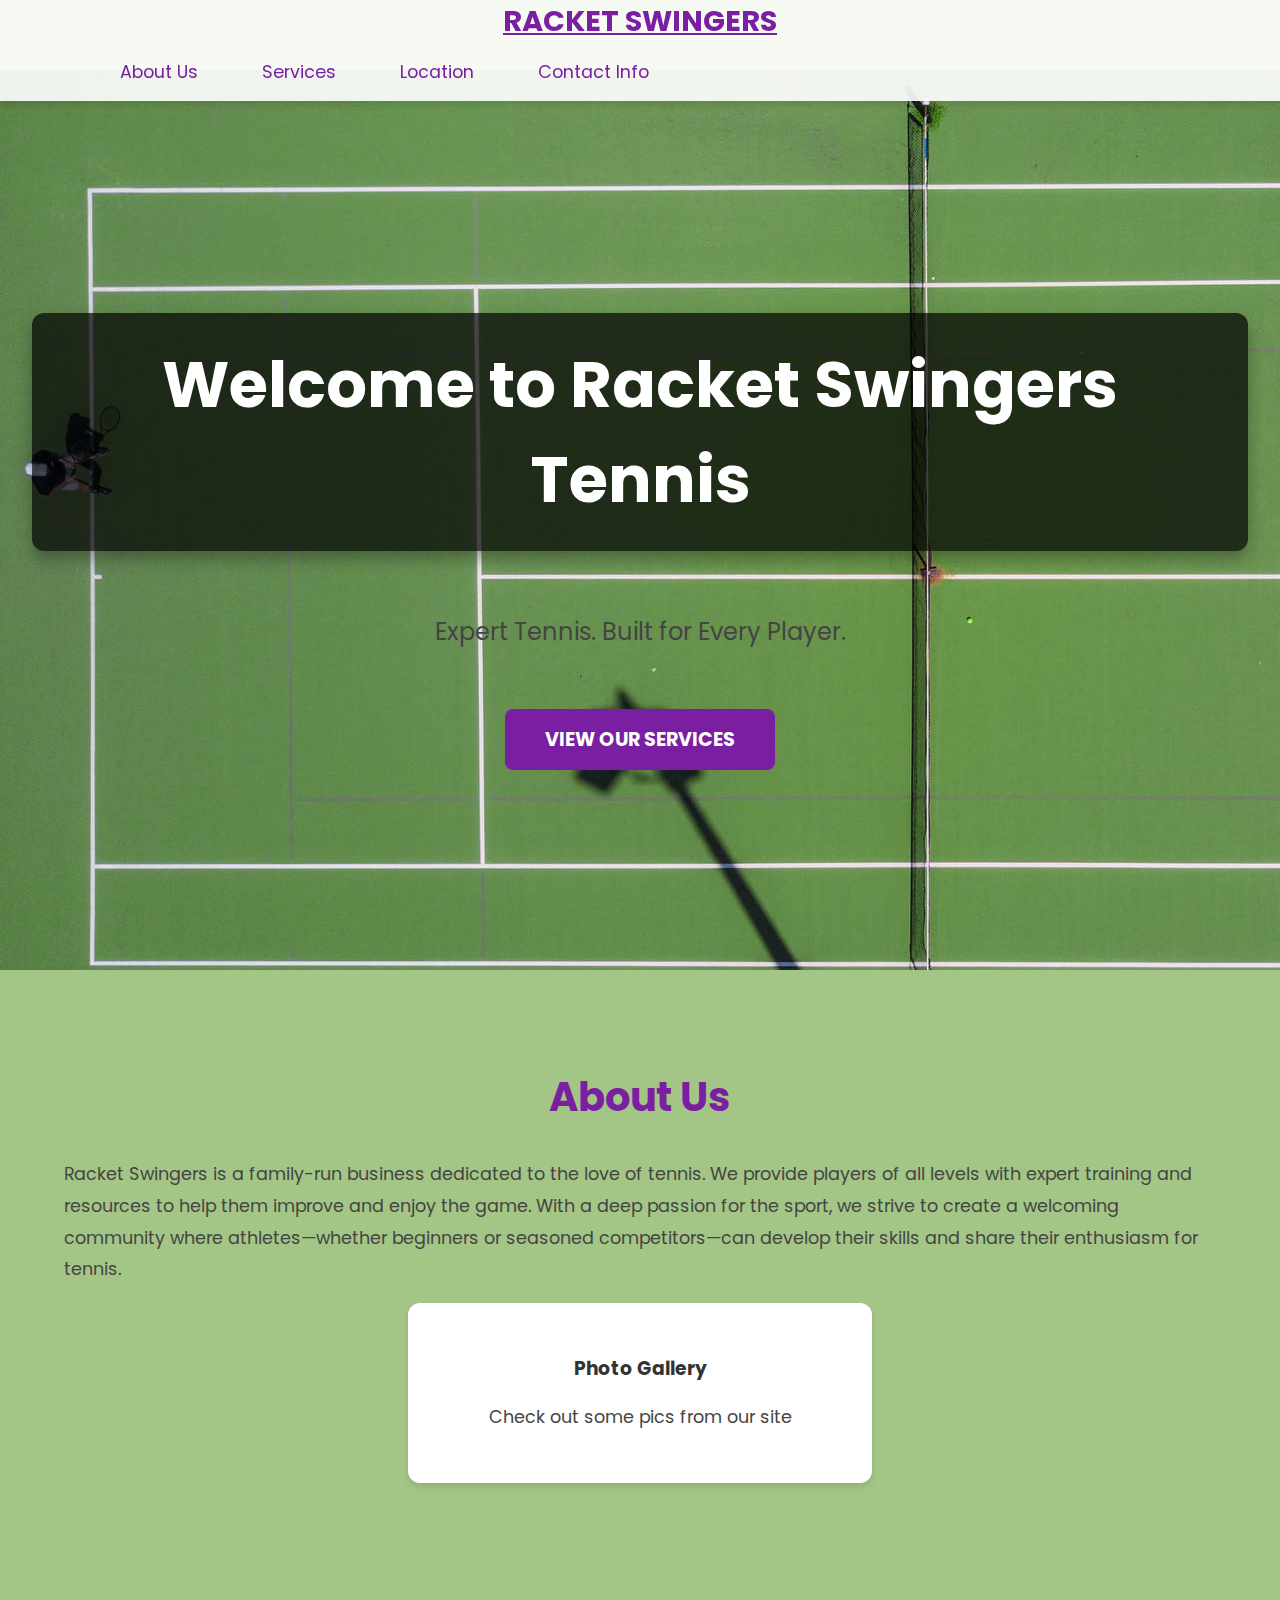
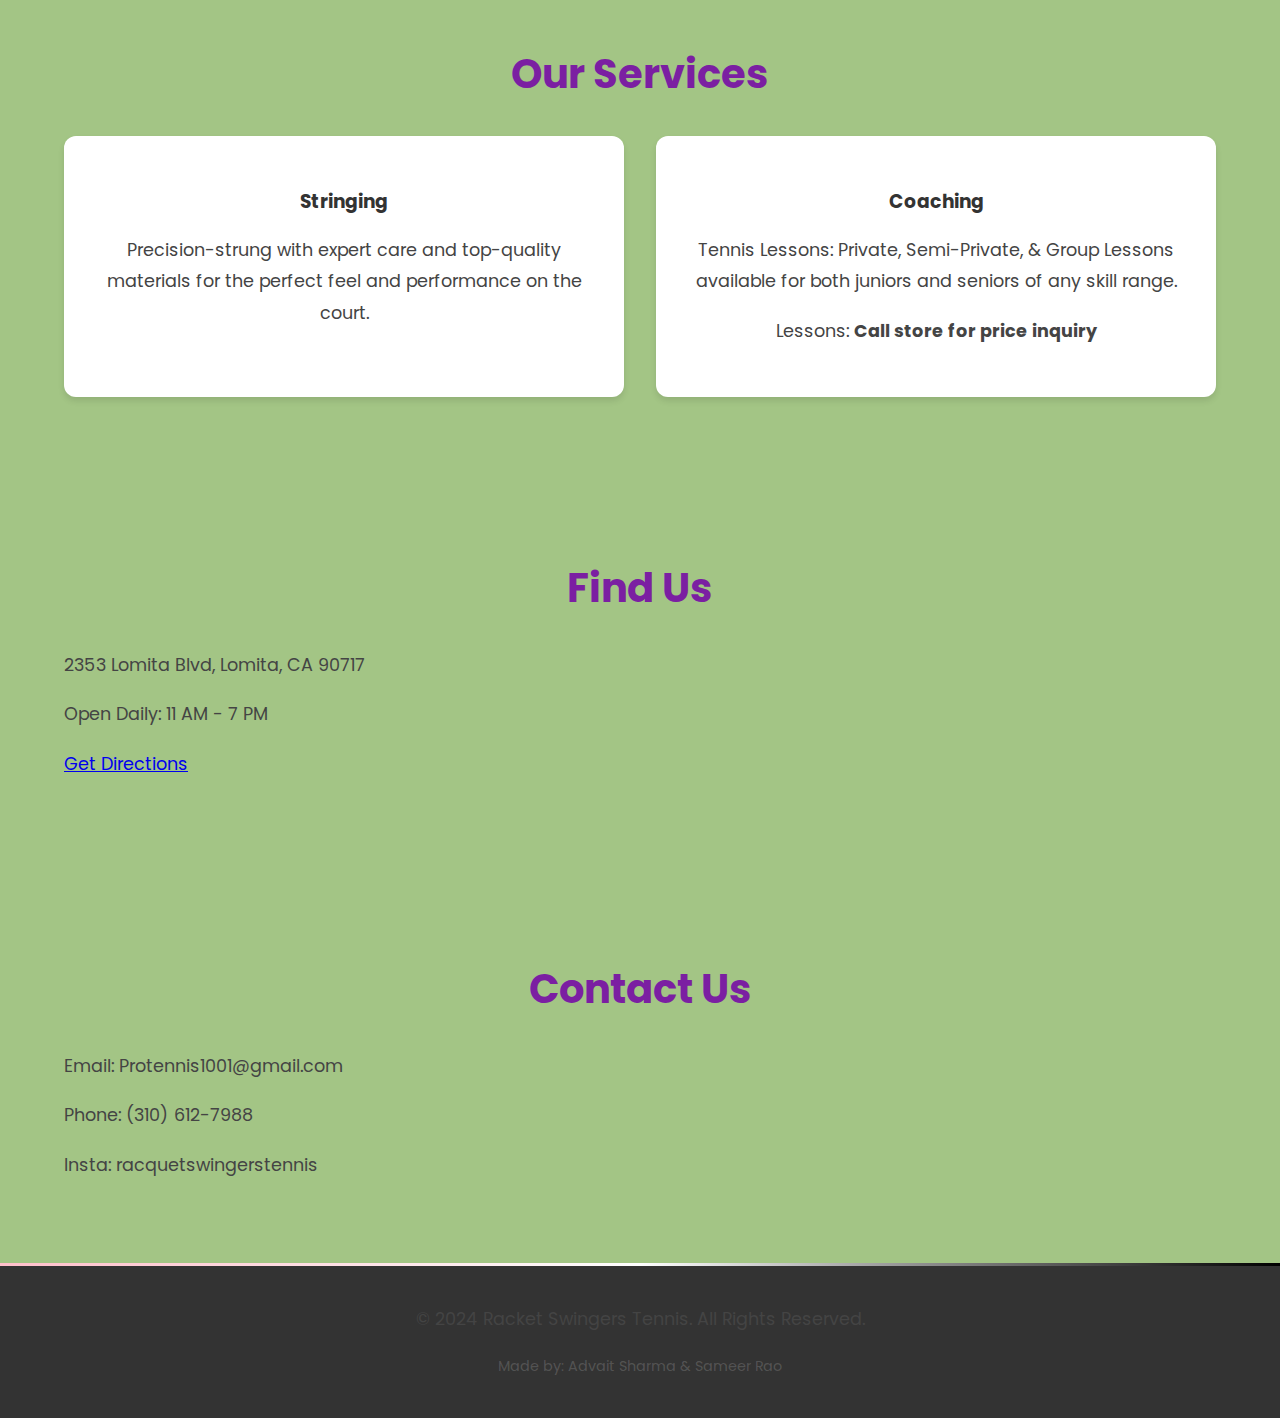
<file: index.html>
<!DOCTYPE html>
<html lang="en">
<head>
 <!-- Google tag (gtag.js) -->
<script async src="https://www.googletagmanager.com/gtag/js?id=G-RE0ND6L4NV"></script>
<script>
  window.dataLayer = window.dataLayer || [];
  function gtag(){dataLayer.push(arguments);}
  gtag('js', new Date());

  gtag('config', 'G-RE0ND6L4NV');
</script>
  <meta charset="UTF-8">
  <meta name="viewport" content="width=device-width, initial-scale=1.0">
  <title>Racket Swingers Tennis</title>
  <link rel="stylesheet" href="styles.css">
  <script defer src="script.js"></script>
  <link href="https://fonts.googleapis.com/css2?family=Poppins:wght@300;400;700&display=swap" rel="stylesheet">
</head>
<body>
  <!-- Navbar -->
  <header>
    <nav class="navbar">
      <div class="container">
        <a href="#" class="logo">Racket Swingers</a>  
        <ul class="nav-links">
          <li><a href="#about">About Us</a></li>
          <li><a href="#menu">Services</a></li>
          <li><a href="#location">Location</a></li>
          <li><a href="#contact">Contact Info</a></li>
        </ul>
      </div>
    </nav>
  </header>

  <!-- Hero Section -->
  <section class="hero">
    <h1>Welcome to Racket Swingers Tennis</h1>
    <p>Expert Tennis. Built for Every Player.</p>
    <a href="#menu" class="btn">View Our Services</a>
  </section>

  <!-- About Section -->
  <section id="about" class="about">
    <div class="container">
      <h2>About Us</h2>
      <p>Racket Swingers is a family-run business dedicated to the love of tennis. We provide players of all levels with expert training and resources to help them improve and enjoy the game. With a deep passion for the sport, we strive to create a welcoming community where athletes—whether beginners or seasoned competitors—can develop their skills and share their enthusiasm for tennis.</p>
      
      <!-- Photo Gallery Box -->
      <div class="flavor-item">
        <h3><a href="Gallery Folder/gallery.html" target="_blank">Photo Gallery</a></h3>
        <p>Check out some pics from our site</p>
      </div>
    </div>
  </section>

  <!-- Menu Section -->
  <section id="menu" class="menu">
    <div class="container">
      <h2>Our Services</h2>
      <div class="flavor-grid">
        <div class="flavor-item">
          <h3><a href="Stringing Folder/string.html" target="_blank">Stringing</a></h3>
          <p>Precision-strung with expert care and top-quality materials for the perfect feel and performance on the court.</p>
        </div>
        <div class="flavor-item">
          <h3>Coaching</h3>
          <p>Tennis Lessons: Private, Semi-Private, & Group Lessons available for both juniors and seniors of any skill range.</p>
          <p>Lessons: <strong>Call store for price inquiry</strong></p>
        </div>
      </div>
    </div>
  </section>

  <!-- Location Section -->
  <section id="location" class="location">
    <div class="container">
      <h2>Find Us</h2>
      <p>2353 Lomita Blvd, Lomita, CA 90717</p>
      <p>Open Daily: 11 AM - 7 PM</p>
      <p><a id="get-directions" href="#" target="_blank">Get Directions</a></p>
    </div>
  </section>

  <!-- Contact Section -->
  <section id="contact" class="contact">
    <div class="container">
      <h2>Contact Us</h2>
      <p>Email: Protennis1001@gmail.com</p>
      <p>Phone: (310) 612-7988</p>
      <p>Insta: racquetswingerstennis</p>
    </div>
  </section>

  <!-- Footer -->
  <footer>
    <div class="container">
      <p>© 2024 Racket Swingers Tennis. All Rights Reserved.</p>
      <p style="font-size: 0.9rem; margin-top: 5px; color: #ffffff2a;">Made by: Advait Sharma & Sameer Rao</p>
    </div>
  </footer>

  <script src="script.js"></script>
</body>
</html>
</file>
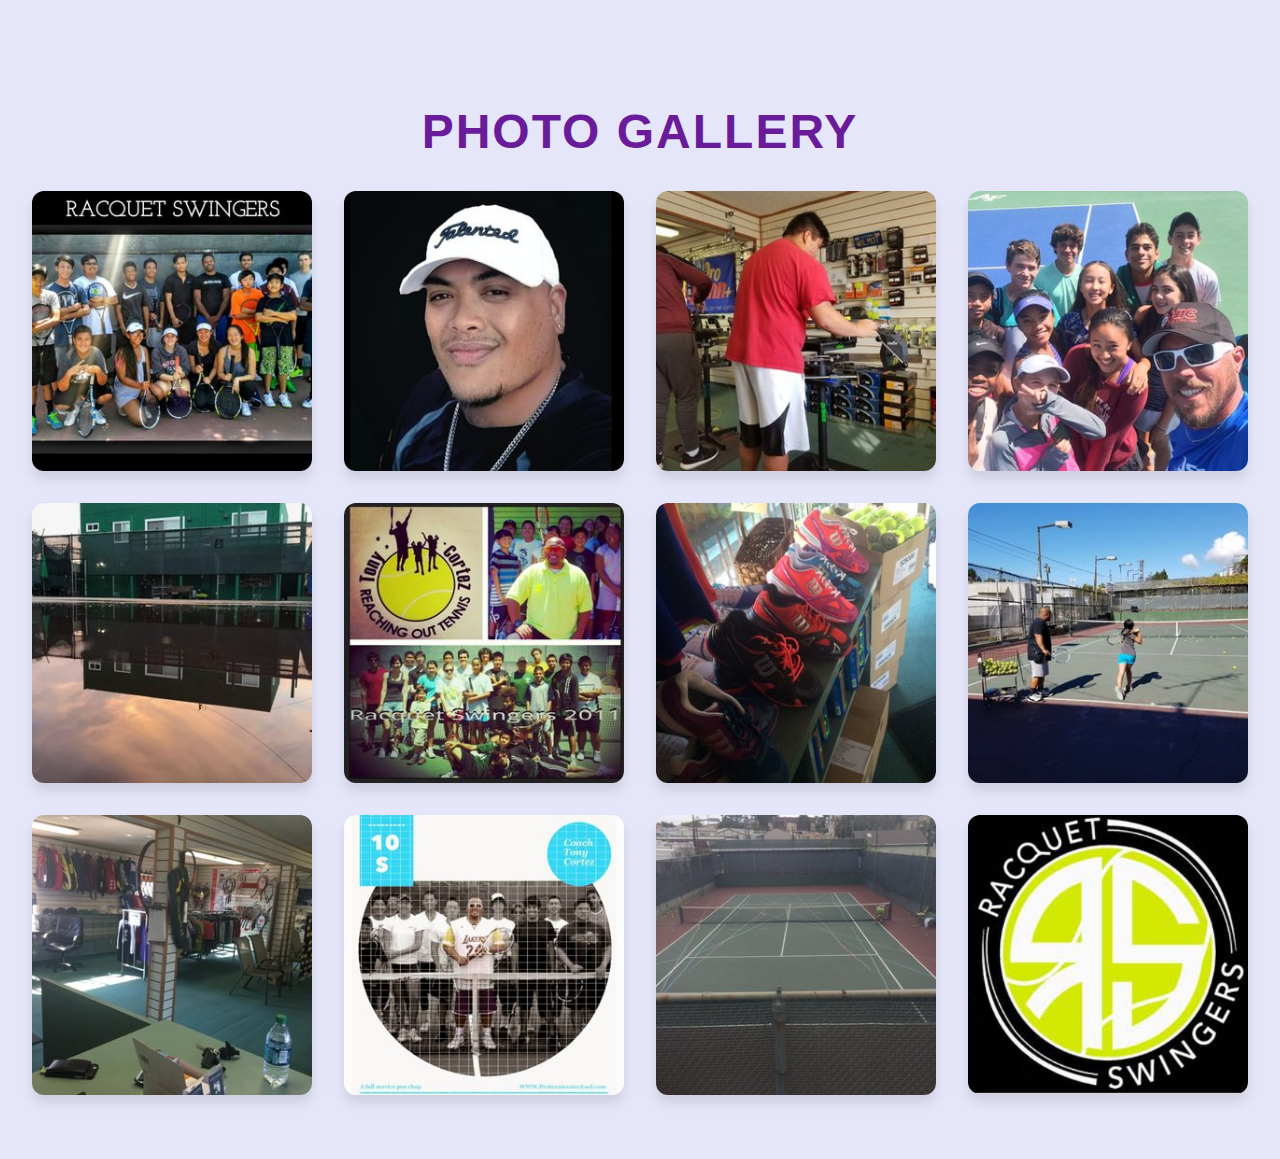
<file: gallery.html>
<!DOCTYPE html>
<html lang="en">
<head>
  <meta charset="UTF-8">
  <meta name="viewport" content="width=device-width, initial-scale=1.0">
  <title>Racket Swingers Tennis</title>
  <!-- Link to your styles.css -->
  <link rel="stylesheet" href="Gallery Folder/gallery.css">
</head>
<body>
  <!-- Gallery Section -->
  <section id="gallery" class="gallery">
    <div class="container">
      <h2>Photo Gallery</h2>
      <div class="gallery-grid">
        <img src="Gallery Folder/pic1.jpg" alt="Gallery Image 1">
        <img src="Gallery Folder/pic2.jpg" alt="Gallery Image 2">
        <img src="Gallery Folder/pic3.jpg" alt="Gallery Image 3">
        <img src="Gallery Folder/pic4.jpg" alt="Gallery Image 4">
        <img src="Gallery Folder/pic5.jpg" alt="Gallery Image 5">
        <img src="Gallery Folder/pic6.jpg" alt="Gallery Image 6">
        <img src="Gallery Folder/pic7.jpg" alt="Gallery Image 7">
        <img src="Gallery Folder/pic8.jpg" alt="Gallery Image 8">
        <img src="Gallery Folder/pic9.jpg" alt="Gallery Image 9">
        <img src="Gallery Folder/pic10.jpg" alt="Gallery Image 10">
        <img src="Gallery Folder/pic11.jpg" alt="Gallery Image 11">
        <img src="Gallery Folder/pic12.jpg" alt="Gallery Image 12">
      </div>
    </div>
  </section>

  <!-- Optional JavaScript -->
  <script src="script.js"></script>
</body>
</html>
</file>
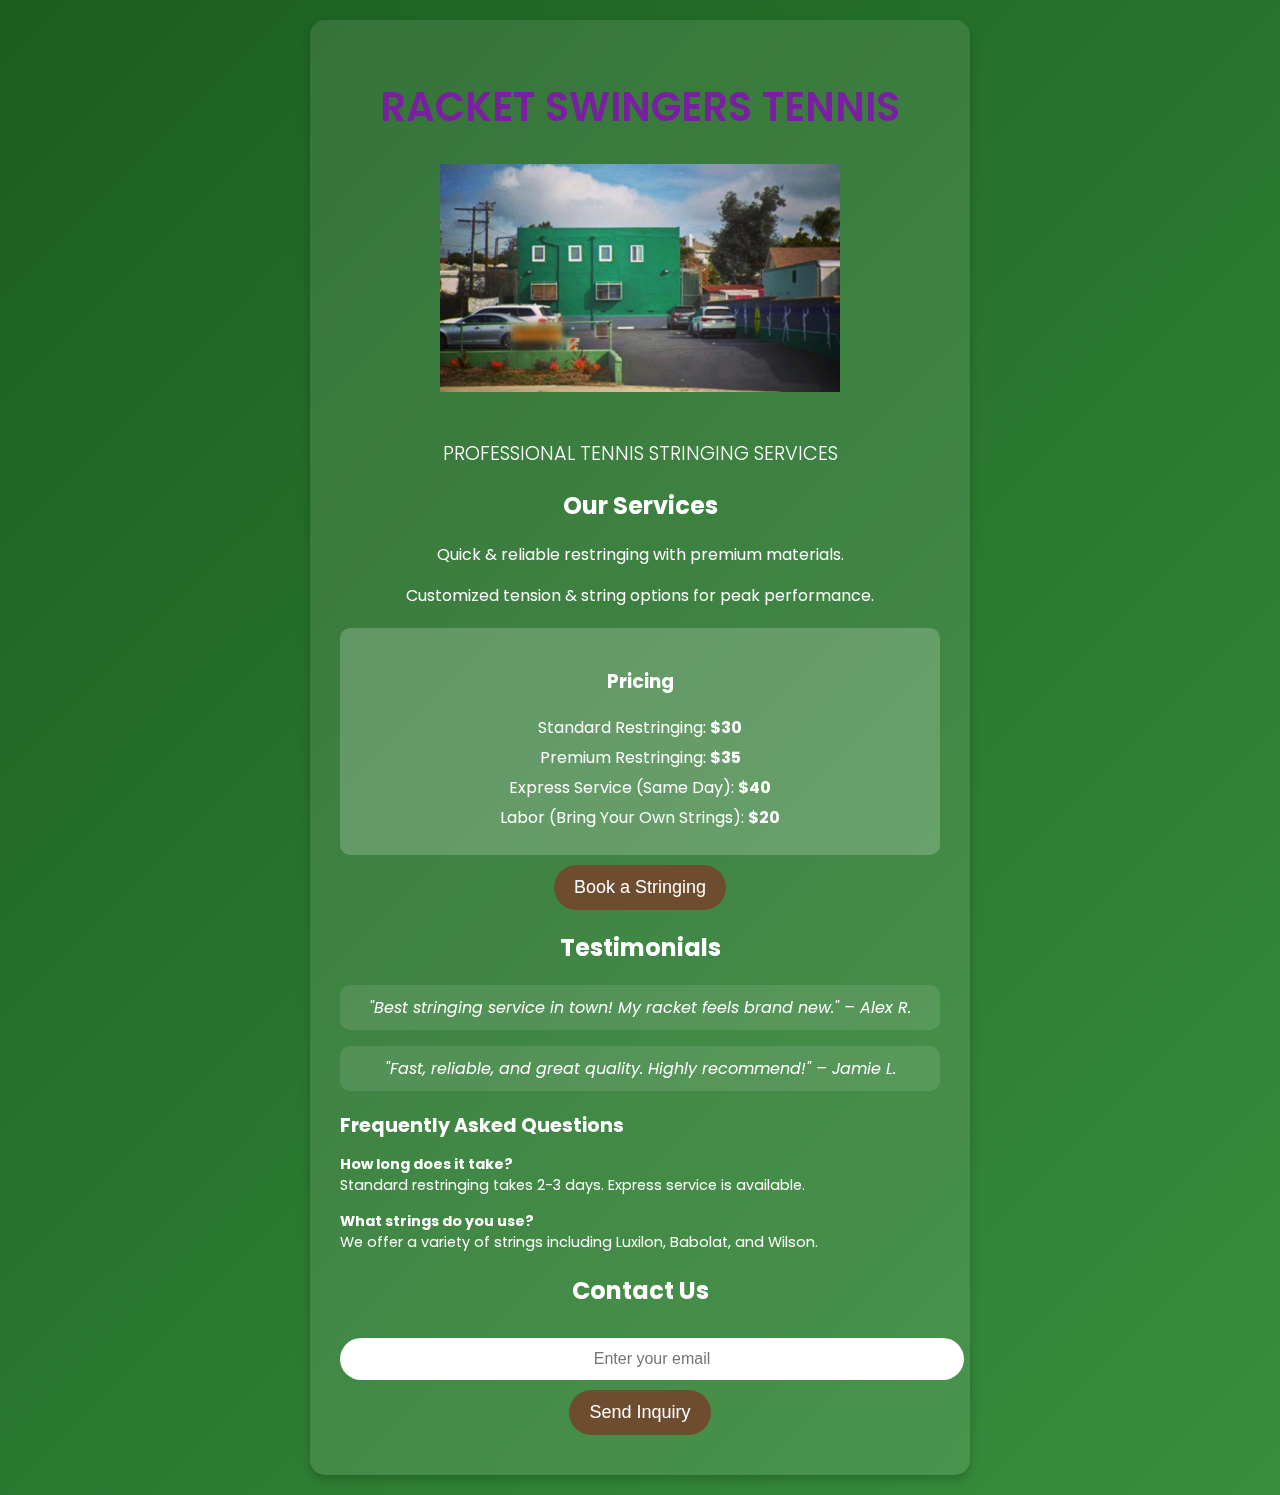
<file: string.html>
<!DOCTYPE html>
<html lang="en">
<head>
    <meta charset="UTF-8">
    <meta name="viewport" content="width=device-width, initial-scale=1.0">
    <title>RACKET SWINGERS TENNIS - Tennis Stringing</title>
    <link href="https://fonts.googleapis.com/css2?family=Poppins:wght@300;400;600&display=swap" rel="stylesheet">
    <style>
        body {
            font-family: 'Poppins', sans-serif;
            background: linear-gradient(135deg, #1b5e20, #388e3c);
            color: white;
            text-align: center;
            margin: 0;
            padding: 20px;
        }
        .container {
            max-width: 600px;
            margin: auto;
            background: rgba(255, 255, 255, 0.1);
            padding: 30px;
            border-radius: 15px;
            backdrop-filter: blur(10px);
            box-shadow: 0 4px 10px rgba(0,0,0,0.2);
        }
        h1 {
            font-size: 2.5rem;
            font-weight: 600;
            color: #7B1FA2; /* Purple title */
        }
        .tagline {
            font-size: 1.2rem;
            font-weight: 300;
            margin-bottom: 20px;
        }
        .btn {
            background: #6D4C2F;
            color: white;
            border: none;
            padding: 12px 20px;
            font-size: 18px;
            border-radius: 30px;
            cursor: pointer;
            transition: 0.3s ease;
            display: block;
            margin: 10px auto;
        }
        .btn:hover {
            background: #6D4C2F;
            transform: scale(1.05);
        }
        input {
            width: 100%;
            padding: 12px;
            margin-top: 10px;
            border: none;
            border-radius: 30px;
            text-align: center;
            font-size: 16px;
            outline: none;
        }
        .pricing-table {
            background: rgba(255, 255, 255, 0.2);
            padding: 20px;
            border-radius: 10px;
            margin-top: 20px;
        }
        .pricing-table p {
            margin: 5px 0;
        }
        .testimonial {
            font-style: italic;
            margin-top: 15px;
            padding: 10px;
            background: rgba(255, 255, 255, 0.1);
            border-radius: 10px;
        }
        .faq {
            text-align: left;
            margin-top: 20px;
        }
        .faq h3 {
            font-size: 1.2rem;
            margin-bottom: 10px;
        }
        .faq p {
            font-size: 0.9rem;
            margin-bottom: 15px;
        }
    </style>
</head>
<body>
    <div class="container">
        <h1> RACKET SWINGERS TENNIS </h1>
        
        <!-- Image added below the title -->
        <img src="images/image.jpg" alt="Tennis Racket" style="width: 100%; max-width: 400px; margin-bottom: 20px;">

        <p class="tagline">PROFESSIONAL TENNIS STRINGING SERVICES</p>

        <h2>Our Services</h2>
        <p>Quick & reliable restringing with premium materials.</p>
        <p>Customized tension & string options for peak performance.</p>

        <div class="pricing-table">
            <h3>Pricing</h3>
            <p>Standard Restringing: <strong>$30</strong></p>
            <p>Premium Restringing: <strong>$35</strong></p>
            <p>Express Service (Same Day): <strong>$40</strong></p>
            <p>Labor (Bring Your Own Strings): <strong>$20</strong></p>
        </div>

        <button class="btn" onclick="bookStringing()">Book a Stringing</button>

        <h2>Testimonials</h2>
        <p class="testimonial">"Best stringing service in town! My racket feels brand new." – Alex R.</p>
        <p class="testimonial">"Fast, reliable, and great quality. Highly recommend!" – Jamie L.</p>

        <div class="faq">
            <h3>Frequently Asked Questions</h3>
            <p><strong>How long does it take?</strong><br> Standard restringing takes 2-3 days. Express service is available.</p>
            <p><strong>What strings do you use?</strong><br> We offer a variety of strings including Luxilon, Babolat, and Wilson.</p>
        </div>

        <h2>Contact Us</h2>
        <input type="email" id="email" placeholder="Enter your email">
        <button class="btn" onclick="sendInquiry()">Send Inquiry</button>
    </div>

    <script>
        function sendInquiry() {
            const email = document.getElementById("email").value;
            if (!email) {
                alert("Please enter your email before sending.");
                return;
            }

            // Open Gmail in a new tab with a blank email draft
            const gmailURL = `https://mail.google.com/mail/?view=cm&to=Protennis1001@gmail.com&su=Inquiry&body=Hello, I would like to ask about your stringing services. `;
            window.open(gmailURL, '_blank');
        }
    </script>
</body>
</html>
</file>
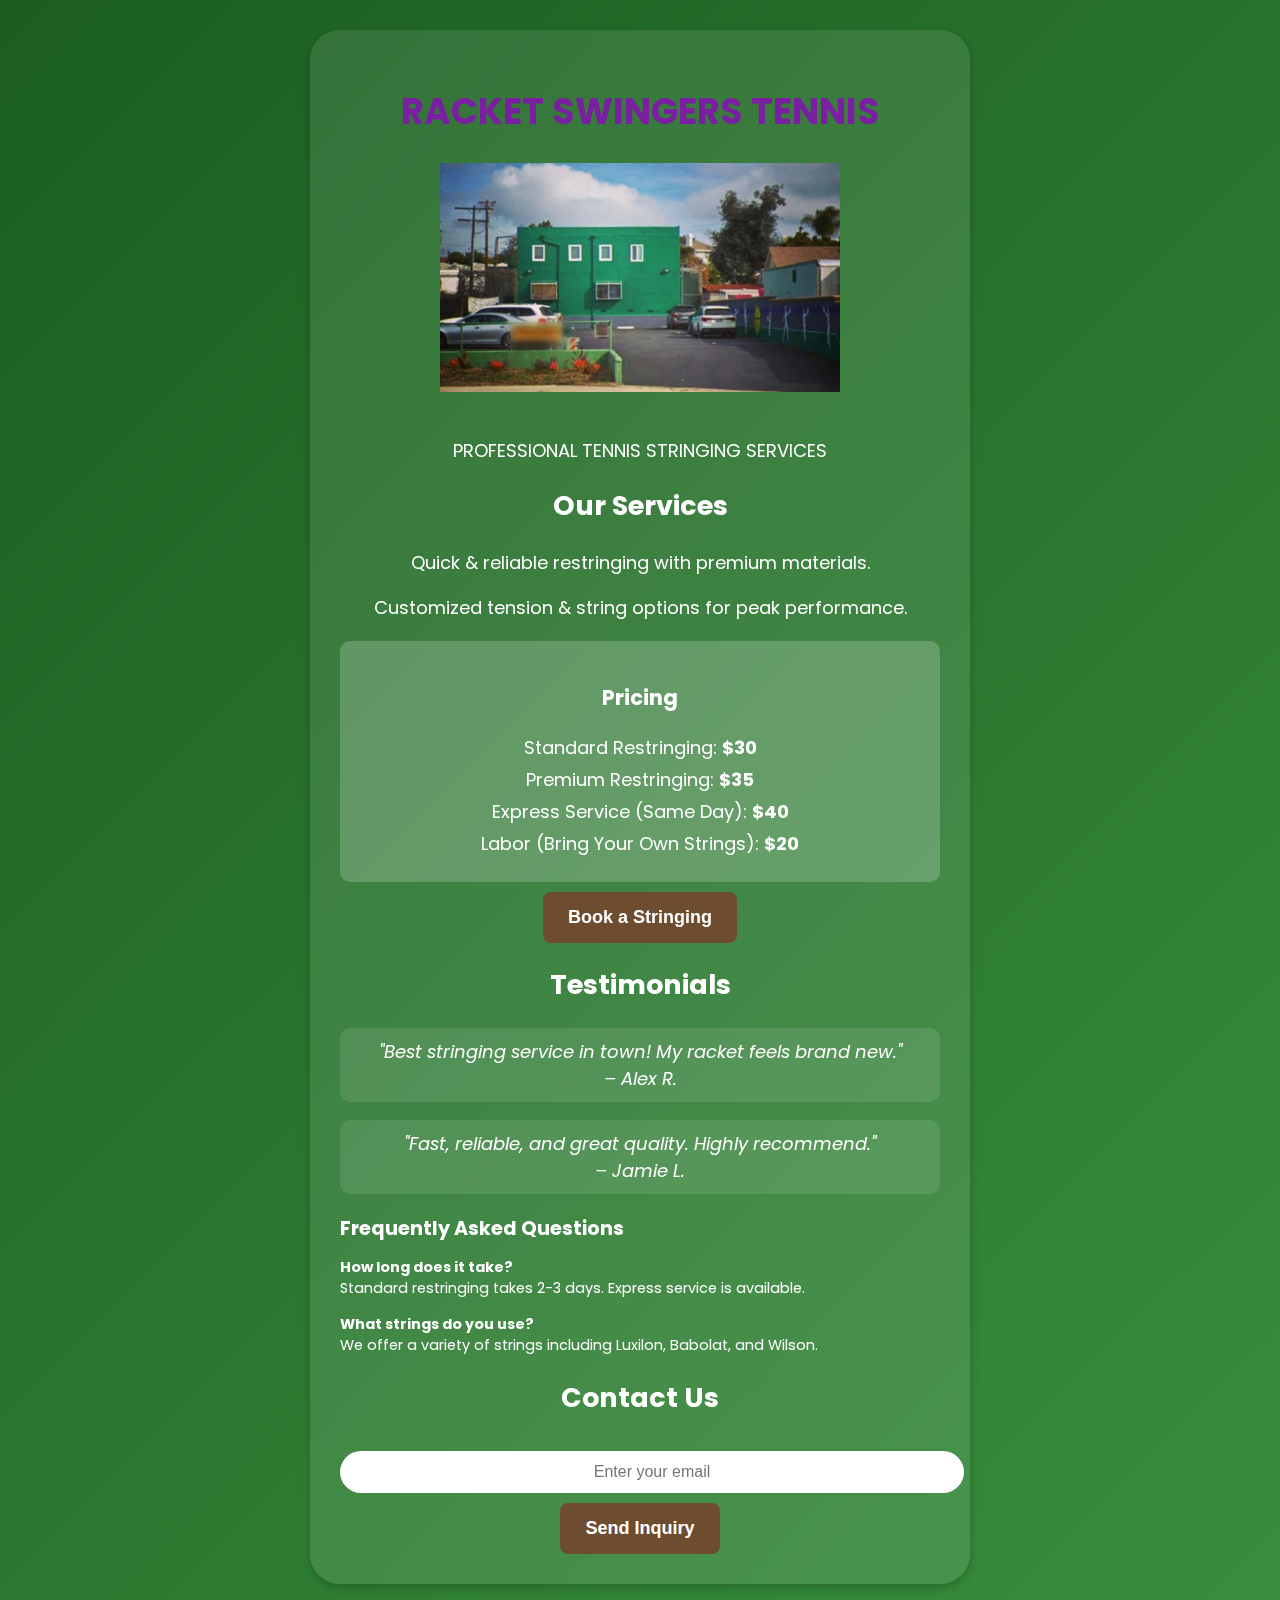
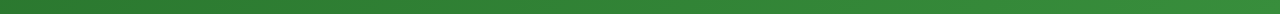
<file: Stringing Folder/string.html>
<!DOCTYPE html>
<html lang="en">
<head>
    <!-- Google tag (gtag.js) -->
<script async src="https://www.googletagmanager.com/gtag/js?id=G-RE0ND6L4NV"></script>
<script>
  window.dataLayer = window.dataLayer || [];
  function gtag(){dataLayer.push(arguments);}
  gtag('js', new Date());

  gtag('config', 'G-RE0ND6L4NV');
</script>
    <meta charset="UTF-8">
    <meta name="viewport" content="width=device-width, initial-scale=1.0">
    <title>RACKET SWINGERS TENNIS - Tennis Stringing</title>
    <link href="https://fonts.googleapis.com/css2?family=Poppins:wght@300;400;600&display=swap" rel="stylesheet">
    <style>
        body {
            font-family: 'Poppins', sans-serif;
            background: linear-gradient(135deg, #1b5e20, #388e3c);
            color: rgb(255, 255, 255);
            text-align: center;
            margin: 0;
            padding: 20px;
        }
        h1 {
            color: #7B1FA2;
        }
        .container {
            max-width: 600px;
            margin: auto;
            background: rgba(255, 255, 255, 0.1);
            padding: 30px;
            border-radius: 15px;
            backdrop-filter: blur(10px);
            box-shadow: 0 4px 10px rgba(0,0,0,0.2);
            font-size: 18px;
            border-radius: 30px;
            display: block;
            margin: 10px auto;
        }
        .btn {
            background-color: #6D4C2F; /* Tennis green */
            color: white;
            padding: 15px 25px;
            font-size: 18px;
            font-weight: 600;
            border: none;
            border-radius: 8px;
            cursor: pointer;
            transition: background 0.3s ease, transform 0.2s ease;
            display: inline-block;
            text-align: center;
            margin-top: 10px;
        }
        .btn:hover {
            background-color: #6D4C2F; /* Slightly darker green */
            transform: scale(1.05);
        }
        input {
            width: 100%;
            padding: 12px;
            margin-top: 10px;
            border: none;
            border-radius: 30px;
            text-align: center;
            font-size: 16px;
            outline: none;
        }
        .pricing-table {
            background: rgba(255, 255, 255, 0.2);
            padding: 20px;
            border-radius: 10px;
            margin-top: 20px;
        }
        .pricing-table p {
            margin: 5px 0;
        }
        .testimonial {
            font-style: italic;
            margin-top: 15px;
            padding: 10px;
            background: rgba(255, 255, 255, 0.1);
            border-radius: 10px;
        }
        .testimonial span {
            white-space: nowrap; /* Prevents the name from breaking onto a new line */
        }
        .faq {
            text-align: left;
            margin-top: 20px;
        }
        .faq h3 {
            font-size: 1.2rem;
            margin-bottom: 10px;
        }
        .faq p {
            font-size: 0.9rem;
            margin-bottom: 15px;
        }
    </style>
</head>
<body>
    <div class="container">
        <h1> RACKET SWINGERS TENNIS </h1>
        
        <!-- Image added below the title -->
        <img src= "images/image.jpg" alt="Tennis Racket" style="width: 100%; max-width: 400px; margin-bottom: 20px;">

        <p class="tagline">PROFESSIONAL TENNIS STRINGING SERVICES</p>

        <h2>Our Services</h2>
        
        <p>Quick & reliable restringing with premium materials.</p>
        <p>Customized tension & string options for peak performance.</p>

        <div class="pricing-table">
            <h3>Pricing</h3>
            <p>Standard Restringing: <strong>$30</strong></p>
            <p>Premium Restringing: <strong>$35</strong></p>
            <p>Express Service (Same Day): <strong>$40</strong></p>
            <p>Labor (Bring Your Own Strings): <strong>$20</strong></p>
        </div>

        <button class="btn" onclick="bookStringing()">Book a Stringing</button>

        <h2>Testimonials</h2>
<p class="testimonial">
    "Best stringing service in town! My racket feels brand new." <br> – Alex R.
</p>
<p class="testimonial">
    "Fast, reliable, and great quality. Highly recommend." <br> – Jamie L.
</p>

        

        <div class="faq">
            <h3>Frequently Asked Questions</h3>
            <p><strong>How long does it take?</strong><br> Standard restringing takes 2-3 days. Express service is available.</p>
            <p><strong>What strings do you use?</strong><br> We offer a variety of strings including Luxilon, Babolat, and Wilson.</p>
        </div>

        <h2>Contact Us</h2>
        <input type="email" id="email" placeholder="Enter your email">
        <button class="btn" onclick="sendInquiry()">Send Inquiry</button>
    </div>

    <script>
        function sendInquiry() {
            const email = document.getElementById("email").value;
            if (!email) {
                alert("Please enter your email before sending.");
                return;
            }

            // Open Gmail in a new tab with a blank email draft
            const gmailURL = `https://mail.google.com/mail/?view=cm&to=Protennis1001@gmail.com&su=Inquiry&body=Hello, I would like to ask about your stringing services. `;
            window.open(gmailURL, '_blank');
        }
    </script>
</body>
</html>
</file>
<file: styles.css>
/* styles.css */

html {
  scroll-behavior: smooth;
}

/* Global Styles */
body {
  font-family: 'Poppins', sans-serif;
  margin: 0;
  padding: 0;
  box-sizing: border-box;
  scroll-behavior: smooth;
  background-color: #A3C585;
  color: #333;
}

p {
  font-size: 1.1rem;
  line-height: 1.8;
  color: #444;
}

.container {
  width: 90%;
  max-width: 1200px;
  margin: 0 auto;
}

/* Navbar */
.navbar {
  position: fixed;
  top: 0;
  width: 100%;
  text-align: center;
  background: rgba(255, 255, 255, 0.9);
  box-shadow: 0 4px 6px rgba(0, 0, 0, 0.1);
  z-index: 1000;
}

.navbar .logo {
  font-size: 1.8rem;
  font-weight: bold;
  text-transform: uppercase;
  color: #7B1FA2;
}

.nav-links {
  list-style: none;
  display: flex;
  gap: 2rem;
}

.nav-links a {
  color: #7B1FA2;
  text-decoration: none;
  font-size: 1.1rem;
  transition: color 0.3s ease, transform 0.3s ease;
  padding: 0.5rem 1rem;
}

.nav-links a:hover {
  color: #7B1FA2;
  transform: translateY(-2px);
}

/* Hero Section */
.hero {
  background-image: url('images/wimbledon.jpg');
  height: 100vh;
  display: flex;
  flex-direction: column;
  justify-content: center;
  align-items: center;
  color: white;
  text-align: center;
  padding: 0 2rem;
  margin-top: 70px;
}

.hero h1 {
  font-size: 4rem;
  background-color: rgba(0, 0, 0, 0.7);
  color: white;
  padding: 1.5rem;
  border-radius: 12px;
  display: inline-block;
  box-shadow: 0 8px 16px rgba(0, 0, 0, 0.3);
}

.hero p {
  font-size: 1.5rem;
  margin-top: 1rem;
}

.hero .btn {
  margin-top: 2rem;
  padding: 1rem 2.5rem;
  background: #7B1FA2;
  color: white;
  border: none;
  border-radius: 8px;
  text-transform: uppercase;
  font-weight: bold;
  text-decoration: none;
  font-size: 1.2rem;
  cursor: pointer;
  transition: transform 0.3s ease, background 0.3s ease;
}

.hero .btn:hover {
  background: #6ba21f;
  transform: scale(1.05);
}

/* Section Styling */
section {
  padding: 4rem 0;
}

h2 {
  text-align: center;
  font-size: 2.5rem;
  margin-bottom: 2rem;
  color: #7B1FA2;
}

/* Menu Grid */
.flavor-grid {
  display: grid;
  grid-template-columns: repeat(auto-fit, minmax(250px, 1fr));
  gap: 2rem;
}

.flavor-item {
  text-align: center;
  background: #ffffff;
  padding: 2rem;
  border-radius: 12px;
  box-shadow: 0 4px 6px rgba(0, 0, 0, 0.1);
  transition: transform 0.3s ease, box-shadow 0.3s ease;
}

#about .flavor-item {
  max-width: 400px; /* Adjust as needed */
  margin: 0 auto; /* Centers it */
  text-align: center;
}

.flavor-item a {
  text-decoration: none;
  color: inherit;
}

.flavor-item:hover {
  transform: scale(1.05);
  box-shadow: 0 10px 15px rgba(0, 0, 0, 0.2);
}

/* Footer */
footer {
  background: #333;
  color: white;
  text-align: center;
  padding: 1.5rem 0;
  position: relative;
}

footer::before {
  content: '';
  display: block;
  height: 3px;
  width: 100%;
  background: linear-gradient(90deg, pink, white, black);
  position: absolute;
  top: 0;
  left: 0;
}
</file>
<file: Gallery Folder/gallery.css>
/* Ensure full viewport height for the body and html */
body, html {
    margin: 0;
    padding: 0;
    height: 100%;
    background-color: #E6E6FA; /* Light purple background */
    font-family: Arial, sans-serif; /* Clean, sans-serif font */
}

/* Gallery Section */
.gallery {
    text-align: center;
    padding: 4rem 0;
}

/* Title Styling */
.gallery h2 {
    font-size: 3rem; /* Larger title */
    color: #6A1B9A; /* Darker purple color for the title */
    margin-bottom: 2rem;
    text-transform: uppercase;
    letter-spacing: 2px;
    font-weight: bold;
}

/* Gallery Grid */
.gallery-grid {
    display: grid;
    grid-template-columns: repeat(auto-fill, minmax(250px, 1fr)); /* Increased the minimum size of images */
    gap: 2rem;
    justify-content: center;
    align-items: center;
    padding: 0 2rem;
    margin-top: 2rem; /* Added some top margin for spacing */
}

/* Gallery Images */
.gallery-grid img {
    width: 100%;
    height: auto;
    border-radius: 12px; /* More rounded corners */
    box-shadow: 0 8px 12px rgba(0, 0, 0, 0.1); /* Subtle shadow for depth */
    transition: transform 0.3s ease, box-shadow 0.3s ease, filter 0.3s ease;
    cursor: pointer;
    object-fit: cover; /* Ensures images maintain aspect ratio */
}

.gallery-grid img:hover {
    transform: scale(1.05); /* Slight zoom effect */
    box-shadow: 0 12px 20px rgba(0, 0, 0, 0.2); /* Enhanced shadow */
    filter: brightness(1.1); /* Slight increase in brightness on hover */
}

/* Optional: Add lightbox effect (if needed in the future) */
.gallery-grid img:focus {
    outline: none;
}
</file>
